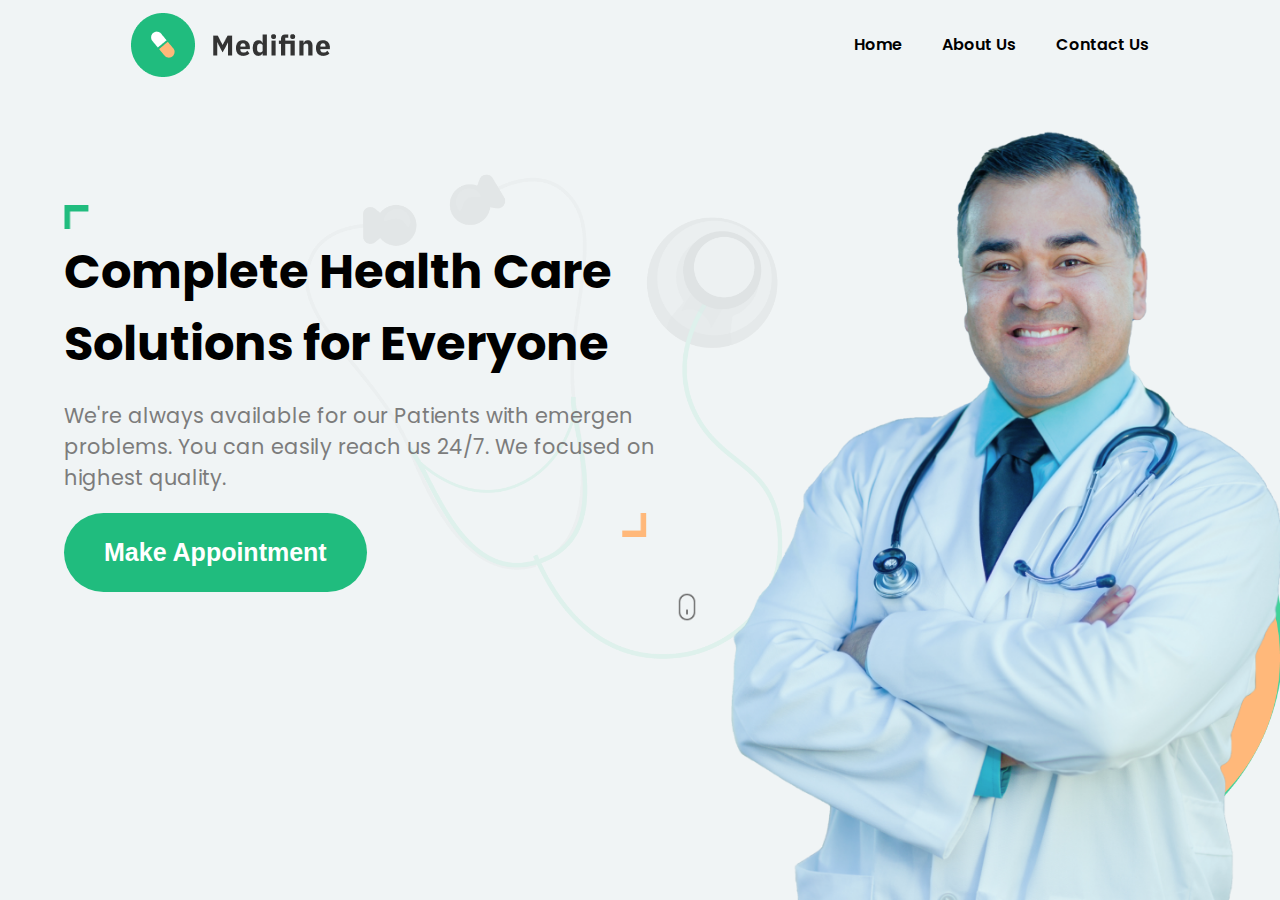
<file: index.html>
<!DOCTYPE html>
<html lang="en">
  <head>
    <meta charset="UTF-8" />
    <meta http-equiv="X-UA-Compatible" content="IE=edge" />
    <meta name="viewport" content="width=device-width, initial-scale=1.0" />
    <!-- google font -->
    <link rel="preconnect" href="https://fonts.googleapis.com" />
    <link rel="preconnect" href="https://fonts.gstatic.com" crossorigin />
    <link
      href="https://fonts.googleapis.com/css2?family=Crimson+Text:wght@400;600&family=Poppins:wght@100;200;300;400;500;600;700;800&display=swap"
      rel="stylesheet"
    />
    <!-- adding the css -->
    <link rel="stylesheet" href="./style/style.css" />
    <title>Medifine</title>
  </head>
  <body>
    <!-- navbar -->
    <nav>
      <img src="./asset/logo.png" alt="logo" />
      <a href="/"></a>

      <ul>
        <li><a href="/">Home</a></li>
        <li><a href="/about/about.html">About Us</a></li>
        <li><a href="/contact/contact.html">Contact Us</a></li>
      </ul>
    </nav>

    <!-- hero section -->
    <main>
        <!-- creating the left main section -->
      <section class="left-main-section">
        <img class="topAngle" src="./asset/topAngle.png" alt="topAngle" />
        <h1>Complete Health Care Solutions for Everyone</h1>
        <p>
          We're always available for our Patients with emergen problems. You can
          easily reach us 24/7. We focused on highest quality.
        </p>
        <img class="bottomAngle" src="./asset/bottomAngle.png" alt="bottomAngle">
        <img class="stethoscope" src="./asset/stethoscope.png" alt="stethoscope">
        <button>Make Appointment</button>
        <img class="mouse" src="./asset/mouse.png" alt="mouse">
      </section>

      <!-- creating the right main section -->
      <section class="right-main-section">
        <img class="greenBox" src="./asset/greenBox.png" alt="greenBox">
        <img class="yellowBox" src="./asset/yellowBox.png" alt="yellowBox">
        <img class="doctor" src="./asset/doctor.png" alt="doctor">
      </section>
    </main>
  </body>
</html>
</file>
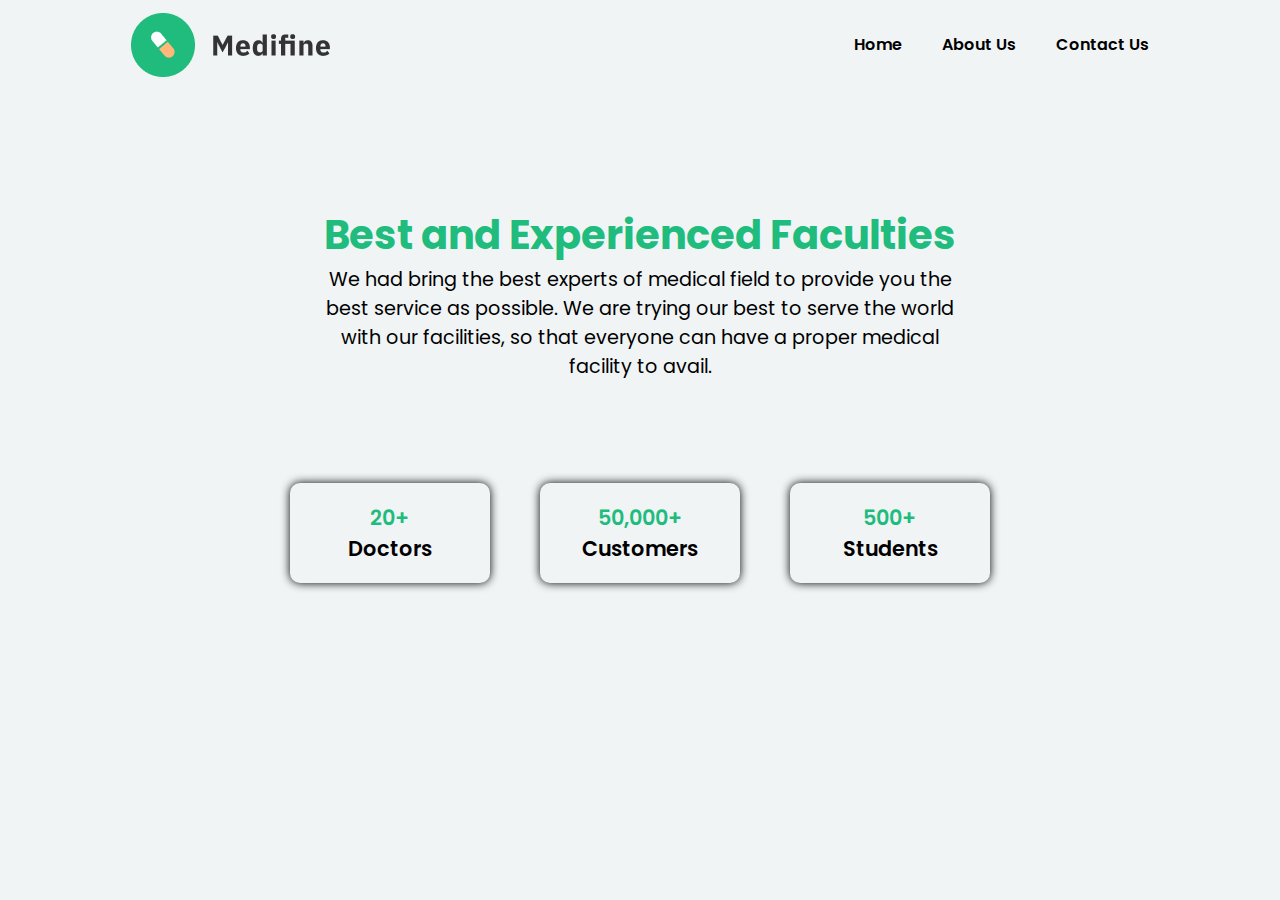
<file: about/about.html>
<!DOCTYPE html>
<html lang="en">
<head>
    <meta charset="UTF-8">
    <meta http-equiv="X-UA-Compatible" content="IE=edge">
    <meta name="viewport" content="width=device-width, initial-scale=1.0">
     <!-- google font -->
     <link rel="preconnect" href="https://fonts.googleapis.com" />
     <link rel="preconnect" href="https://fonts.gstatic.com" crossorigin />
     <link
       href="https://fonts.googleapis.com/css2?family=Crimson+Text:wght@400;600&family=Poppins:wght@100;200;300;400;500;600;700;800&display=swap"
       rel="stylesheet"
     />
     <!-- adding the css -->
     <link rel="stylesheet" href="./about.css" />
    <title>About</title>
</head>
<body>

     <!-- navbar -->
     <nav>
        <img src="../asset/logo.png" alt="logo" />
        <a href="/"></a>
  
        <ul>
          <li><a href="/">Home</a></li>
          <li><a href="/about/about.html">About Us</a></li>
          <li><a href="/contact/contact.html">Contact Us</a></li>
        </ul>
      </nav>

      <!-- hero section -->
      <main>
        <div class="about-hospital-desc">
            <h2>Best and Experienced Faculties</h2>
        <p> We had bring the best experts of medical field to provide you the best
            service as possible. We are trying our best to serve the world with
            our facilities, so that everyone can have a proper medical facility to
            avail.</p>
        </div>

        <!-- achievement card -->
        <div class="achievement">
            <div class="achievementcard">
                <span>20+</span>
                <p>Doctors</p>
            </div>
            <div class="achievementcard">
                <span>50,000+</span>
                <p>Customers</p>
            </div>
            <div class="achievementcard">
                <span>500+</span>
                <p>Students</p>
            </div>
        </div>
      </main>
    
</body>
</html>
</file>
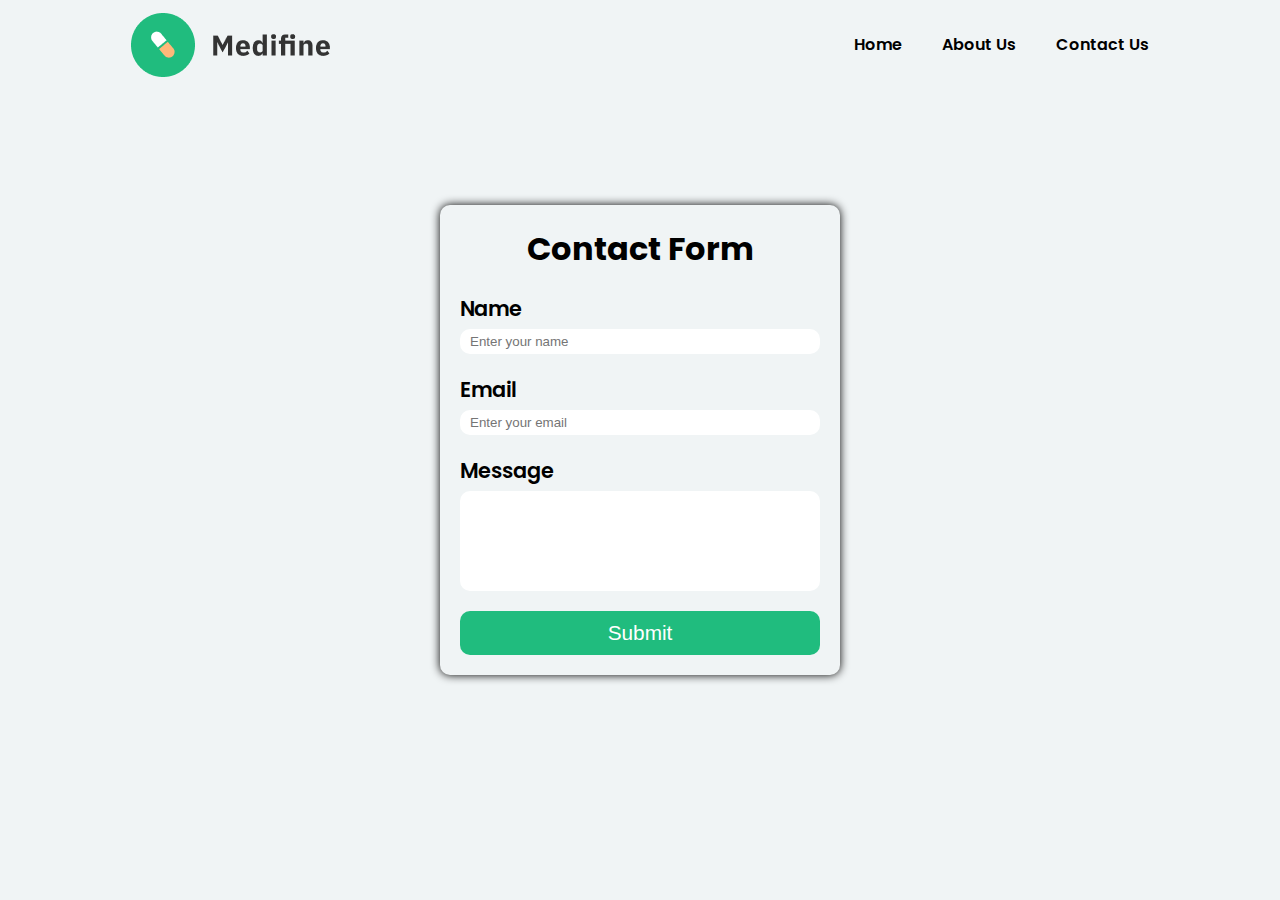
<file: contact/contact.html>
<!DOCTYPE html>
<html lang="en">
<head>
    <meta charset="UTF-8">
    <meta http-equiv="X-UA-Compatible" content="IE=edge">
    <meta name="viewport" content="width=device-width, initial-scale=1.0">
     <!-- google font -->
     <link rel="preconnect" href="https://fonts.googleapis.com" />
     <link rel="preconnect" href="https://fonts.gstatic.com" crossorigin />
     <link
       href="https://fonts.googleapis.com/css2?family=Crimson+Text:wght@400;600&family=Poppins:wght@100;200;300;400;500;600;700;800&display=swap"
       rel="stylesheet"
     />
     <!-- adding the css -->
     <link rel="stylesheet" href="./contact.css" />
    <title>Contact</title>
</head>
<body>
     <!-- navbar -->
     <nav>
        <img src="../asset/logo.png" alt="logo" />
        <a href="/"></a>
  
        <ul>
          <li><a href="/">Home</a></li>
          <li><a href="/about/about.html">About Us</a></li>
          <li><a href="/contact/contact.html">Contact Us</a></li>
        </ul>
      </nav>

      <!-- hero section -->
      <main>
        <div >
            <form class="contact-form" >
                <h1>Contact Form</h1>
               <div>
                <label for="name">Name</label>
                <input type="text" id="name" placeholder="Enter your name">
               </div> 
               <div>
                <label for="email">Email</label>
                <input type="email" id="email" placeholder="Enter your email">
               </div>
               <div>
                <label >Message</label>
                <textarea placeholder="Enter your message"> </textarea>
               </div>
                

              
                <button type="submit">Submit</button>
            </form>
        </div>
      </main>
</body>
</html>
</file>
<file: style/style.css>
*{
    margin: 0;
    padding: 0;
    box-sizing: border-box;
    outline: 0;
}

body{
    max-width: 1440px;
    /* height: 100vh; */
    overflow-x: hidden;
    margin: auto;
    background-color: #F0F4F5;
    font-family: 'Poppins', sans-serif;
}

li{
    list-style: none;
}
a{
    text-decoration: none;
    color: #000000;
    font-weight: 600;
}

nav{
    display: flex;
    align-items: center;
    justify-content: space-around;
    margin-top: 1%;

}

nav ul{
    display: flex;
    align-items: center;
    justify-content: space-evenly;
    gap: 40px;
}

nav ul li:first-child{
    font-weight: 700;
    color: #20bc7e;
}

/* hero section */


main{
    display: flex;
    align-items: center;
    justify-content: center;
}

main section {
    width: 50%;
}

/* designing left-main-section */
.left-main-section{
    margin-left: 5%;
    position: relative;
    margin-top: 10%;
}

.topAngle{
    width: 25px;
}

.left-main-section h1{
    font-size: 3rem;
}

.left-main-section p{
    color: #7c7c7c;
    font-size: 1.3rem;
    margin: 20px 0;
}

.bottomAngle{
    width: 25px;
    position: absolute;
    right: 25px;
}

.stethoscope{
    position: absolute;
    width: 90%;
    top: -60px;
    right: -25%;
    z-index: -1;
}

.mouse{
    position: absolute;
    right: -30px;
    bottom: -30px;
    width: 30px;
}

.left-main-section button{
    color: #ffffff;
    border: none;
    padding: 25px 40px;
    border-radius: 40px;
    font-size: 25px;
    font-weight: 700;
    background-color: #20bc7e;

}

/*  designing right-main-section   */
.greenBox,.yellowBox{
    position: absolute;
    right: 0;
}

.greenBox{
    width: 35%;
    bottom: 30px;
}

.yellowBox{
    width: 30%;
    bottom: 50px;
}

.doctor{
    position: absolute;
    right: 0;
    bottom: 0;
    height: 90%;
}
</file>
<file: about/about.css>
*{
    margin: 0;
    padding: 0;
    box-sizing: border-box;
    outline: 0;
}

body{
    max-width: 1440px;
    /* height: 100vh; */
    overflow-x: hidden;
    margin: auto;
    background-color: #F0F4F5;
    font-family: 'Poppins', sans-serif;
}

li{
    list-style: none;
}
a{
    text-decoration: none;
    color: #000000;
    font-weight: 600;
}

nav{
    display: flex;
    align-items: center;
    justify-content: space-around;
    margin-top: 1%;

}

nav ul{
    display: flex;
    align-items: center;
    justify-content: space-evenly;
    gap: 40px;
}

nav ul li:first-child{
    font-weight: 700;
    color: #20bc7e;
}

/* hero section */

main{
    display: flex;
    align-items: center;
    justify-content: center;
    flex-direction: column;
    margin-top: 10%;
}

.about-hospital-desc{
    text-align: center;
    width: 50%;
}

.about-hospital-desc h2{
    font-size: 2.5rem;
    color: #20BC7E;
}

.about-hospital-desc p{
    font-size: 1.2rem;
    font-weight: 400;

}

/* achievement */
.achievement{
    display: flex;
    align-items: center;
    gap: 50px;
    margin-top: 8%;

}

.achievementcard{
    width: 200px;
    height: 100px;
    border-radius: 10px;
    box-shadow: 0 0 10px black;
    display: flex;
    align-items: center;
    flex-direction: column;
    justify-content: center;
}

.achievementcard span{
    font-size: 1.3rem;
    font-weight: 600;
    color: #20BC7E;
}

.achievementcard p{
    font-size: 1.3rem;
    font-weight: 600;
}
</file>
<file: contact/contact.css>
*{
    margin: 0;
    padding: 0;
    box-sizing: border-box;
    outline: 0;
}

body{
    max-width: 1440px;
    /* height: 100vh; */
    overflow-x: hidden;
    margin: auto;
    background-color: #F0F4F5;
    font-family: 'Poppins', sans-serif;
}

li{
    list-style: none;
}
a{
    text-decoration: none;
    color: #000000;
    font-weight: 600;
}

nav{
    display: flex;
    align-items: center;
    justify-content: space-around;
    margin-top: 1%;

}

nav ul{
    display: flex;
    align-items: center;
    justify-content: space-evenly;
    gap: 40px;
}

nav ul li:first-child{
    font-weight: 700;
    color: #20bc7e;
}

/* hero-section */

main{
    display: flex;
    justify-content: center;
    align-items: center;
    margin-top: 10%;
}

form{
    width: 400px;
   padding: 20px 20px;
    border-radius: 10px;
    box-shadow: 0 0 10px black;
    display: flex;
    flex-direction: column;
    gap: 20px;
}

form h1{
    text-align: center;
}

form div{
    display: flex;
    flex-direction: column;
}

form div label{
    font-weight: 600;
    font-size: 1.3rem;
    margin-bottom: 5px;
}

form div input{
    border: transparent;
    border-radius: 10px;
    padding: 5px 10px;
}
form div textarea {
    resize: none;
    height: 100px;
    border: transparent;
    border-radius: 10px;
    padding: inherit;
}

form button{
    border: none;
    color: #ffffff;
    background-color: #20BC7E;
    padding: 10px 5px;
    border-radius: 10px;
    cursor: pointer;
    font-weight: 500;
    font-size: 1.3rem;
}
</file>
